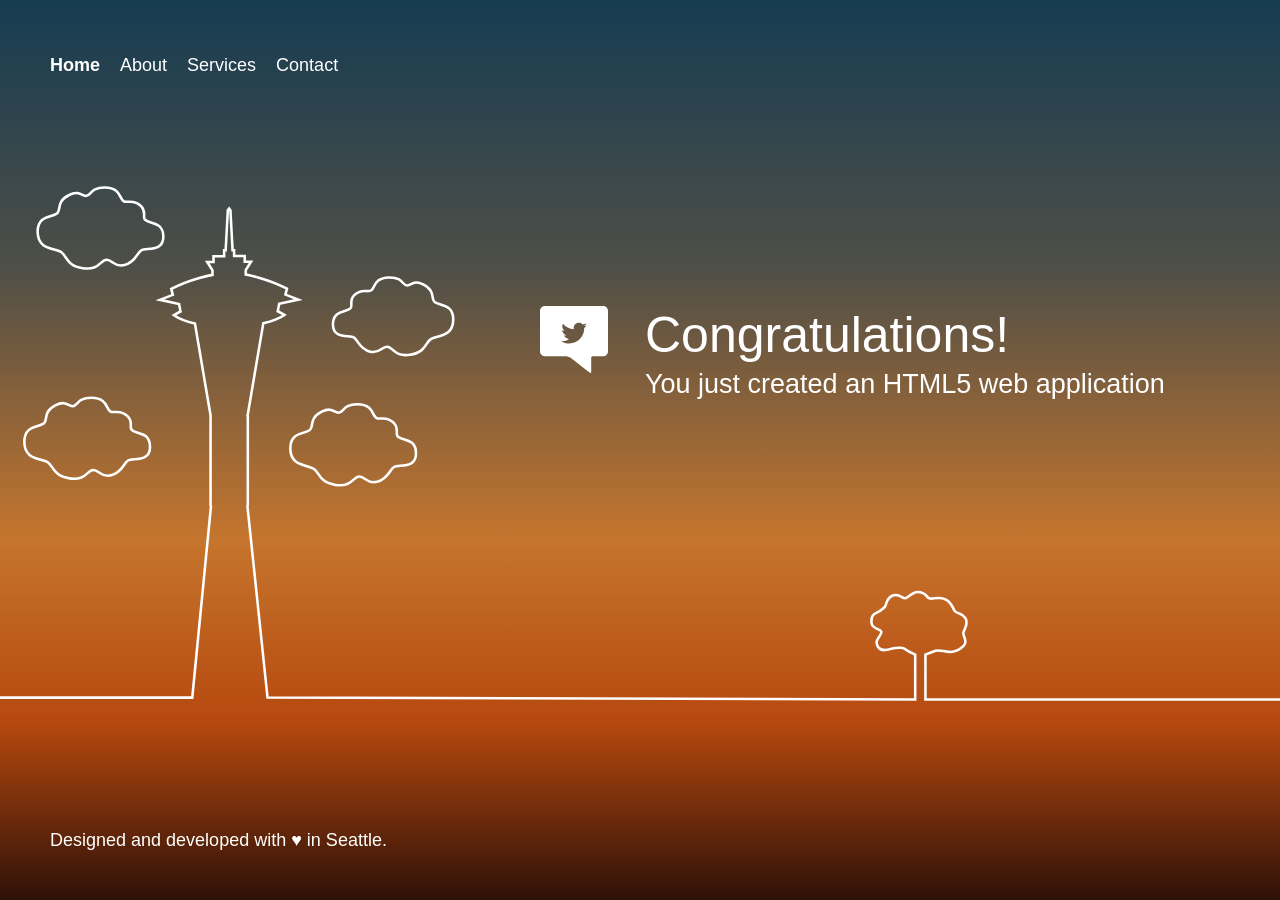
<file: webpage/index-back.html>
<!DOCTYPE html>
<html lang="en">

<head>
    <meta charset="utf-8">
    <title>Example app</title>
    <meta name="description" content="" />
    <link href="css/styles.css" rel="stylesheet">
    <link href="css/gradients.css" rel="stylesheet">
</head>

<body class="">
    <div class="wrapper">
        <div class="graphics">
            <div class="tower">
                <svg version="1.1" id="Layer_1" xmlns="http://www.w3.org/2000/svg" xmlns:xlink="http://www.w3.org/1999/xlink" x="0px" y="0px"
                     viewBox="-11 170 1000 429" enable-background="new -11 170 1000 429" xml:space="preserve">
                    <path class="path" fill="none" stroke="#FFFFFF" stroke-width="2" stroke-miterlimit="10" d="M989,595H712v-35c0,0,4.5-1.8,8-3
                                                                                                  c5.2-1.8,12.5,5.3,22-4c3.4-3.4-0.9-7.8-0.4-10.1c0.7-3.1,4.4-6.8,1.6-11.4c-2.6-4.2-6.9-3.6-8.2-5.5c-1.7-2.3-2.2-6.3-7-9
                                                                                                  c-5.6-3.1-9.9,0.2-13-1c-2.5-0.9-2.3-5-9-5c-4.8,0-7.2,4.8-10,5c-2.3,0.2-4.9-4.5-10-2c-5.5,2.8-4,7.3-6,9c-1.4,1.2-3.1,3.2-6,4.2
                                                                                                  c-2.6,0.9-4.9,3-4,8.8c0.6,3.7,6.8,4.1,7.5,6c1,2.9-6.4,6.2-2.5,12c3,4.5,9,1.6,12,1c1.9-0.4,7.1-0.7,8,0c3.4,2.5,9,5,9,5v35
                                                                                                  l-506-1.5L182.3,444l0.3-0.8v-69.6l-0.2-0.2l12.3-72.3c10.9-2.6,16.5-6.5,16.5-6.5l-5.2-2.9l1.1-5.8l15-3.3l-10.1-3.9l1.2-4.6
                                                                                                  c-15.8-8.3-32.2-11-32.2-11v-3.6l4.1-6.5h-4.9v-4.4h-8.3V244h-1.2l-1.7-31.2l-1-1.3l-1,1.3l-1.7,31.2h-1.2v4.8h-8.3v4.4h-4.9
                                                                                                  l4.1,6.5v3.6c0,0-16.5,2.7-32.2,11l1.2,4.6l-10.1,3.9l15,3.3l1.1,5.8l-5.1,2.9c0,0,5.5,3.9,16.4,6.5l12.3,72.4l-0.1,0.1v69.6
                                                                                                  l0.3,0.8l-14.6,149.4h-1.2H-11"/>
                    <path class="path" fill="none" stroke="#FFFFFF" stroke-width="2" stroke-miterlimit="10" d="M8,393.7c0-13.5,12.1-10.8,15.6-14.7
                                                                                                  c2.8-3.2-1-8.8,9-13.9c7.9-4.1,9.7,1,13.1,0.8c4.5-0.3,3.3-6.7,14.7-6.6c12.7,0.2,11.2,8.4,14.7,10.6c3,1.9,7.9-2.1,13.9,4.1
                                                                                                  c3.8,4,1.3,7.4,2.5,9.8c2.2,4.4,14.7,0.9,14.7,13.9c0,12.2-13.5,8.3-17.2,10.6c-3.6,2.3-4.4,9.3-13.1,11.5c-8,2-9.5-4-13.9-4.1
                                                                                                  c-5-0.1-5.5,8.6-18.8,6.6c-12.3-1.9-12.3-9.1-16.4-12.3C21.9,406.3,8,408.6,8,393.7z"/>
                    <path class="path" fill="none" stroke="#FFFFFF" stroke-width="2" stroke-miterlimit="10" d="M325.1,313.9c-3.9,3-3.9,10-15.7,11.8
                                                                                                  c-12.8,2-13.3-6.4-18-6.3c-4.3,0.1-5.7,5.8-13.3,3.9c-8.4-2.1-9.1-8.8-12.5-11c-3.6-2.3-16.5,1.5-16.5-10.2c0-12.4,12-9.1,14.1-13.3
                                                                                                  c1.1-2.3-1.3-5.6,2.4-9.4c5.8-6,10.4-2.1,13.3-3.9c3.4-2.1,2-10,14.1-10.2c11-0.2,9.9,6,14.1,6.3c3.3,0.2,5-4.7,12.5-0.8
                                                                                                  c9.6,4.9,6,10.3,8.6,13.3c3.3,3.7,14.9,1.2,14.9,14.1C343.1,312.5,329.8,310.3,325.1,313.9z"/>
                    <path class="path" fill="none" stroke="#FFFFFF" stroke-width="2" stroke-miterlimit="10" d="M18.4,229.5c0-13.5,12.1-10.8,15.6-14.7
                                                                                                  c2.8-3.2-1-8.8,9-13.9c7.9-4.1,9.7,1,13.1,0.8c4.5-0.3,3.3-6.7,14.7-6.6c12.7,0.2,11.2,8.4,14.7,10.6c3,1.9,7.9-2.1,13.9,4.1
                                                                                                  c3.8,4,1.3,7.4,2.5,9.8c2.2,4.4,14.7,0.9,14.7,13.9c0,12.2-13.5,8.3-17.2,10.6c-3.6,2.3-4.4,9.3-13.1,11.5c-8,2-9.5-4-13.9-4.1
                                                                                                  c-5-0.1-5.5,8.6-18.8,6.6c-12.3-1.9-12.3-9.1-16.4-12.3C32.2,242.1,18.4,244.4,18.4,229.5z"/>
                    <path class="path" fill="none" stroke="#FFFFFF" stroke-width="2" stroke-miterlimit="10" d="M215.8,398.8c0-13.5,12.1-10.8,15.6-14.7
                                                                                                  c2.8-3.2-1-8.8,9-13.9c7.9-4.1,9.7,1,13.1,0.8c4.5-0.3,3.3-6.7,14.7-6.6c12.7,0.2,11.2,8.4,14.7,10.6c3,1.9,7.9-2.1,13.9,4.1
                                                                                                  c3.8,4,1.3,7.4,2.5,9.8c2.2,4.4,14.7,0.9,14.7,13.9c0,12.2-13.5,8.3-17.2,10.6c-3.6,2.3-4.4,9.3-13.1,11.5c-8,2-9.5-4-13.9-4.1
                                                                                                  c-5-0.1-5.5,8.6-18.8,6.6c-12.3-1.9-12.3-9.1-16.4-12.3C229.7,411.3,215.8,413.6,215.8,398.8z"/>
                </svg>

            </div>
        </div>

        <header>
            <nav class="website-nav">
                <ul>
                    <li><a class="home-link" href="https://aws.amazon.com/">Home</a></li>
                    <li><a href="https://aws.amazon.com/what-is-cloud-computing/">About</a></li>
                    <li><a href="https://aws.amazon.com/solutions/">Services</a></li>
                    <li><a href="https://aws.amazon.com/contact-us/">Contact</a></li>
                </ul>
            </nav>
        </header>

        <div class="message">
            <a class="twitter-link" href="http://twitter.com/home/?status=I%20created%20a%20project%20with%20AWS%20CodeStar!%20%23AWS%20%23AWSCodeStar%20https%3A%2F%2Faws.amazon.com%2Fcodestar"><img src="img/tweet.svg" /></a>
            <div class="text">
                <h1>Congratulations!</h1>
                <h2>You just created an HTML5 web application</h2>
            </div>
        </div>
    </div>

    <footer>
        <p class="footer-contents">Designed and developed with
            <a href="https://aws.amazon.com/careers/devtools-jobs/">♥</a> in Seattle.
        </p>
    </footer>

    <script src="js/set-background.js"></script>
</body>

</html>
</file>
<file: webpage/css/styles.css>
* {
  margin: 0;
}

html, body {
  height: 100%;
}

html {
  margin: 0;
  padding: 0;
  font-family: "Helvetica Neue", Roboto, Arial, sans-serif;
  font-size: 62.5%;
  color: white;
  background: linear-gradient(to bottom, #2473ab 0%,#1e528e 70%,#5b7983 100%);
}

body {
  font-size: 1.8rem;
}

h1, h2, h3 {
  font-weight: normal;
}

h1 {
  font-size: 3.5rem;
  margin-bottom: 0.5rem;
}

a {
  color: white;
  text-decoration: none;
}

.wrapper {
  min-height: 100%;
  height: auto !important;
  height: 100%;
  margin: 0 auto -7rem;
  position: relative;
}

footer, .push {
  height: 7rem;
}

footer .footer-contents {
  padding: 0 5rem;
  position: relative;
}

.website-nav {
  position: relative;
  padding: 5rem;
}

.website-nav ul {
  list-style: none;
  margin: 0;
  padding: 0;
}

.website-nav ul li {
  float: left;
  padding: 0.5rem 2rem 0.5rem 0;
  line-height: 21px;
}

.website-nav ul li a {
  color: white;
  text-decoration: none;
}

.home-link {
  font-weight: bold;
}

.message {
  position: relative;
  padding: 0 5rem;
  margin-bottom: 3rem;
  width: auto;
}

.message .twitter-link {
  float: left;
  margin-right: 20px;
}

.message .twitter-link img {
  width: 40px;
  height: 40px;
}

.message .text {
  float: left;
}

.message:after, .website-nav:after {
  content: " ";
  display: table;
  clear: both;
}

.graphics {
  display: none;
  position: absolute;
  bottom: 0;
  left: 0;
  margin-bottom: 0;
}

.graphics .tower svg {
  width: calc(100vw);
  height: calc(90vh);
}

.graphics .cloud {
  top: 30rem;
  position: relative;
}

.page-content {
  padding: 1rem 5rem;
}

.page-content p {
  margin-bottom: 1rem;
}

.path {
  stroke-dasharray: 4000;
  stroke-dashoffset: 4000;
  animation: dash 5s linear forwards;
}

@keyframes dash {
  to {
    stroke-dashoffset: 0;
  }
}

@media (min-height: 500px) and (min-width: 700px) {
  .message {
    padding: 0;
    width: 50%;
    left: calc(50vw - 5rem);
    top: calc(15vh - 5rem);
  }

  .message .text {
    padding-right: 0rem;
  }

  .graphics {
    display: block;
    margin-bottom: 6rem;
  }

  .message .twitter-link img {
    width: 70%;
    height: 70%;
  }

  .page-content {
    padding: 3rem 5rem;
  }

}

@media (min-height: 500px) and (min-width: 1240px) {
  .message {
    left: calc(50vw - 10rem);
    top: calc(25vh - 5rem);
  }

  h1 {
    font-size: 5rem;
  }

  .message .twitter-link img {
    width: 80%;
    height: 80%;
  }
}

@media (min-aspect-ratio: 11/5)  {
  .graphics {
    display: none;
  }
}
</file>
<file: webpage/css/gradients.css>
.heaven-0 { background: #00000c; }
.heaven-1 { background: linear-gradient(to bottom, #020111 85%, #191621 100%); }
.heaven-2 { background: linear-gradient(to bottom, #020111 60%, #20202c 100%); }
.heaven-3 { background: linear-gradient(to bottom, #020111 10%, #3a3a52 100%); }
.heaven-4 { background: linear-gradient(to bottom, #20202c 0%, #515175 100%); }
.heaven-5 { background: linear-gradient(to bottom, #40405c 0%, #6f71aa 80%, #8a76ab 100%); }
.heaven-6 { background: linear-gradient(to bottom, #4a4969 0%, #7072ab 50%, #cd82a0 100%); }
.heaven-7 { background: linear-gradient(to bottom, #757abf 0%, #8583be 60%, #eab0d1 100%); }
.heaven-8 { background: linear-gradient(to bottom, #82addb 0%, #ebb2b1 100%); }
.heaven-9 { background: linear-gradient(to bottom, #94c5f8 1%, #a6e6ff 70%, #b1b5ea 100%); }
.heaven-10 { background: linear-gradient(to bottom, #b7eaff 0%, #94dfff 100%); }
.heaven-11 { background: linear-gradient(to bottom, #9be2fe 0%, #67d1fb 100%); }
.heaven-12 { background: linear-gradient(to bottom, #90dffe 0%, #38a3d1 100%); }
.heaven-13 { background: linear-gradient(to bottom, #57c1eb 0%, #246fa8 100%); }
.heaven-14 { background: linear-gradient(to bottom, #2d91c2 0%, #1e528e 100%); }
.heaven-15 { background: linear-gradient(to bottom, #2473ab 0%, #1e528e 70%, #5b7983 100%); }
.heaven-16 { background: linear-gradient(to bottom, #1e528e 0%, #265889 50%, #9da671 100%); }
.heaven-17 { background: linear-gradient(to bottom, #1e528e 0%, #728a7c 50%, #e9ce5d 100%); }
.heaven-18 { background: linear-gradient(to bottom, #154277 0%, #576e71 30%, #e1c45e 70%, #b26339 100%); }
.heaven-19 { background: linear-gradient(to bottom, #163c52 0%, #4f4f47 30%, #c5752d 60%, #b7490f 80%, #2f1107 100%); }
.heaven-20 { background: linear-gradient(to bottom, #071b26 0%, #071b26 30%, #8a3b12 80%, #240e03 100%); }
.heaven-21 { background: linear-gradient(to bottom, #010a10 30%, #59230b 80%, #2f1107 100%); }
.heaven-22 { background: linear-gradient(to bottom, #090401 50%, #4B1d06 100%); }
.heaven-23 { background: linear-gradient(to bottom, #00000c 80%, #150800 100%); }
</file>
